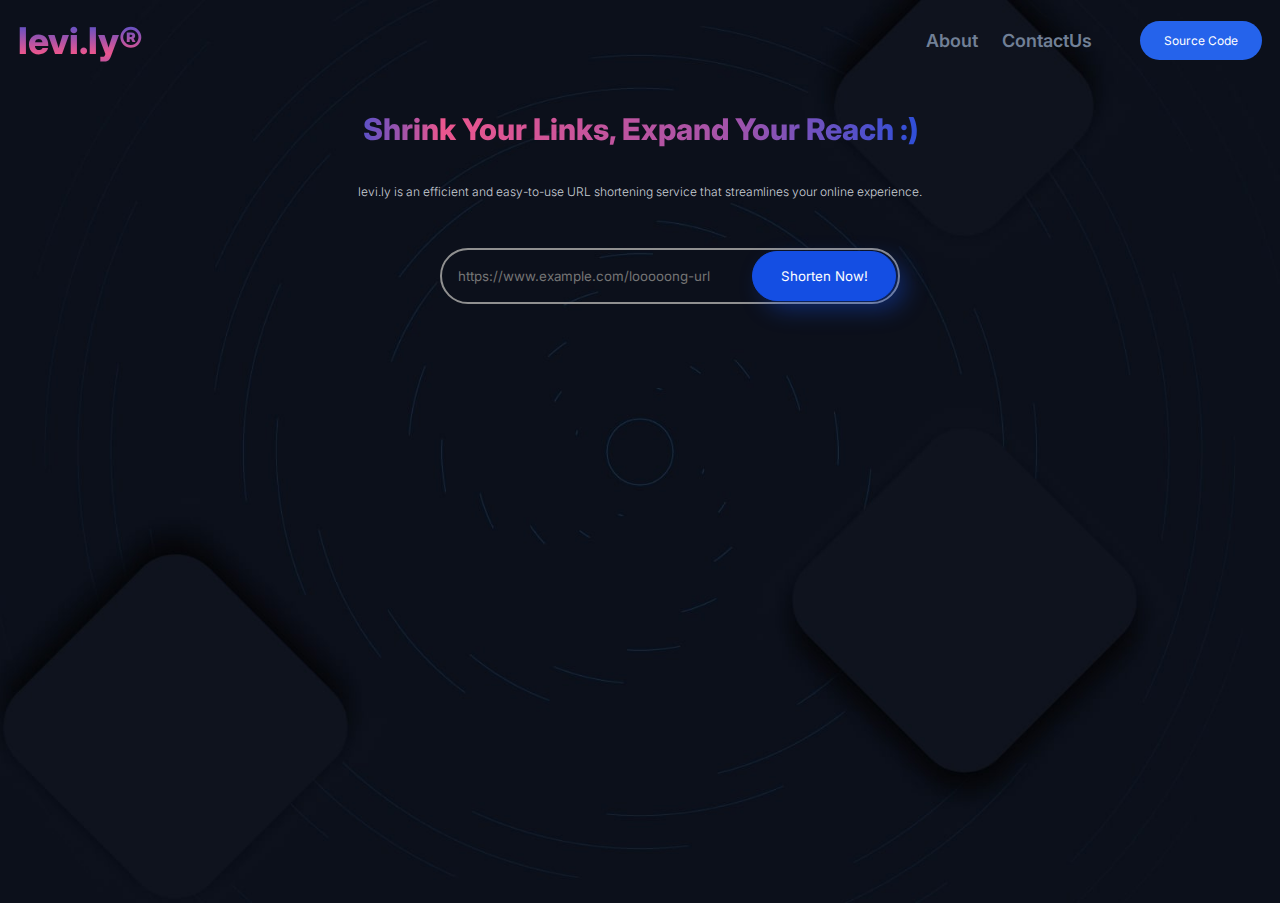
<file: index.html>
<!DOCTYPE html>
<html lang="en">

<head>
    <meta charset="UTF-8">
    <meta name="viewport" content="width=device-width, initial-scale=1.0">
    <title>Levi URL Shortener</title>
    <link rel="stylesheet" href="styles.css">
    <link rel="shortcut icon" href="./assets/link-svg.svg" type="image/x-icon">
</head>

<body>

    <div class="header">
        <div class="header-content">
            <a href="#logo" class="logo">
                <h1>levi.ly®</h1>
            </a>
            <div class="header-content-right">
                <nav class="nav">
                    <a href="#about-project" class="nav-link">About</a>
                    <a href="#team-details" class="nav-link">ContactUs</a>
                </nav>
                <a href="https://github.com/omteja04/levi" target="_blank" class="source-code-button">Source Code</a>
            </div>
        </div>
    </div>
    <div class="content">
        <div class="main-section">
            <div class="main-section__text">

                <p class="main-section-title">Shrink Your Links, Expand Your Reach :)</p>
                <p class="main-section-data">levi.ly is an efficient and easy-to-use URL shortening service that
                    streamlines your online
                    experience.
                </p>
            </div>

            <form id="form">
                <input type="text" id="long-url" name="long-url" class="long-url"
                    placeholder="https://www.example.com/looooong-url" required>
                <button type="submit" id="shorten-button">Shorten Now!</button>
            </form>

            <div class="result-section" id="result-section" style="display: none;">

                <p class="result-section-title">Your shortened URL:</p>
                <div class="result-content">
                    <p id="shortUrlDisplay"></p>
                    <button class="image-button" onclick="copyToClipboard()">
                        <img src="./assets/copy.png" alt="Copy Now!" id="copy-icon" class="copy-icon">
                    </button>
                </div>
            </div>
        </div>
    </div>


    <script src="./script.js"></script>
</body>

</html>
</file>
<file: styles.css>
@import url("https://fonts.googleapis.com/css2?family=Inter:wght@100..900&display=swap");

:root {
    --primary-color: #6366f1;
    --accent-color: #3f83f8;
    --text-color: #333333;
    --link-color: #2563eb;
    --background-color: #ffffff;
    --light-gray: #f0f0f0;
    --gray: #808080;
    --dark-gray: #555;
}

* {
    margin: 0;
    padding: 0;
    font-family: "Inter", sans-serif;
    text-decoration: none;
}

body {
    height: 100vh;
    text-align: center;
    /* background-color: #ffffff; */
    padding: 0.1rem;
    background-image: url('./assets/Swirl.jpg');
    background-position: center;
    background-repeat: no-repeat;
    background-size: cover;

}

.header-content {
    max-width: 1280px;
    margin: 0 auto;
    display: flex;
    justify-content: space-between;
    align-items: center;
    padding: 1rem;
    position: sticky;
}

.header-content-right {
    display: flex;
    align-items: center;
    /* flex-direction: row; */
    gap: 3rem;
}


.logo h1 {
    text-align: center;
    font-family: Inter;
    font-size: 36.914px;
    font-style: normal;
    font-weight: 800;
    line-height: 45.441px;
    /* 123.1% */
    background: radial-gradient(12441.24% 97.1% at 5.56% 79.01%, #EB568E 0%, #144EE3 100%);
    background-clip: text;
    -webkit-background-clip: text;
    -webkit-text-fill-color: transparent;
}

.nav {
    display: flex;
    gap: 1.5rem;
}

.nav-link {
    color: #718096;
    font-size: 1.125rem;
    font-weight: 600;
    transform: color 0.1s;
}

.nav-link:hover {
    color: var(--link-color);
}

.source-code-button {
    display: block;
    border: none;
    border-radius: 20px;
    background-color: var(--link-color);
    color: var(--background-color);
    transform: all 0.1s;
    padding: 0.75rem 1.5rem;
    font-size: 0.75rem;
    /* font-weight: 600; */
}

.source-code-button:hover {
    background-color: var(--link-color);
    box-shadow: 10px 9px 22px 0px rgba(20, 78, 227, 0.38);
}

.main-section {
    max-width: 1280px;
    padding: 0.6rem;
    margin: 0 auto;
    display: flex;
    flex-direction: column;
    justify-content: center;
    align-items: center;
    gap: 2rem;
}

.main-section__text {

    display: flex;
    flex-direction: column;


}

.main-section-title {
    text-align: center;
    /* font-family: Inter; */
    font-size: 30px;
    font-style: normal;
    font-weight: 800;
    line-height: 80.015px;
    /* 133.358% */
    background: linear-gradient(90deg, #144EE3 -0.02%, #EB568E 18.86%, #A353AA 64.49%, #144EE3 100.67%);
    background-clip: text;
    -webkit-background-clip: text;
    -webkit-text-fill-color: transparent;
}


.main-section-data {

    color: #C9CED6;
    text-align: center;
    /* font-family: Inter; */
    font-size: 12px;
    font-style: normal;
    font-weight: 300;
    line-height: 23.5px;
    /* 146.875% */
    display: flex;
    width: 634px;
    height: 47px;
    flex-direction: column;
    justify-content: center;
}

#form {
    display: flex;
    flex-direction: column;
    gap: 2rem;
    position: relative;
    justify-content: center;
    width: 400px;
}

.long-url {
    /* width: 400px; */
    width: 70%;
    height: 20px;
    padding: 16px;
    padding-right: 40%;
    outline: none;
    border: 2px solid #909090;
    border-radius: 80px;
    background: none;
    color: white;
}

.long-url:focus {
    box-shadow: 10px 9px 22px 0px rgba(86, 86, 87, 0.38);
}

#shorten-button {

    width: 144px;
    border-radius: 48px;
    border: 1px solid #144EE3;
    background: #144EE3;
    padding: 16px;
    box-shadow: 10px 9px 22px 0px rgba(20, 78, 227, 0.38);
    position: absolute;
    cursor: pointer;
    right: 0;
    margin-right: -56px;
    color: white;
}

.result-section {
    display: flex;
    flex-direction: column;
    gap: 2rem;
}

.result-section-title {
    color: rgb(202, 202, 202);
    margin-bottom: 20px;
}

.result-content {
    display: flex;
    flex-direction: row;
    gap: 1rem;
    justify-content: center;
    align-items: center;

}

.shortUrlDisplay:active {
    color: white;
}

.image-button {
    border: none;
    background: none;
    padding: 0;
    cursor: pointer;
}

.copy-icon {
    width: 28px;
}
</file>
